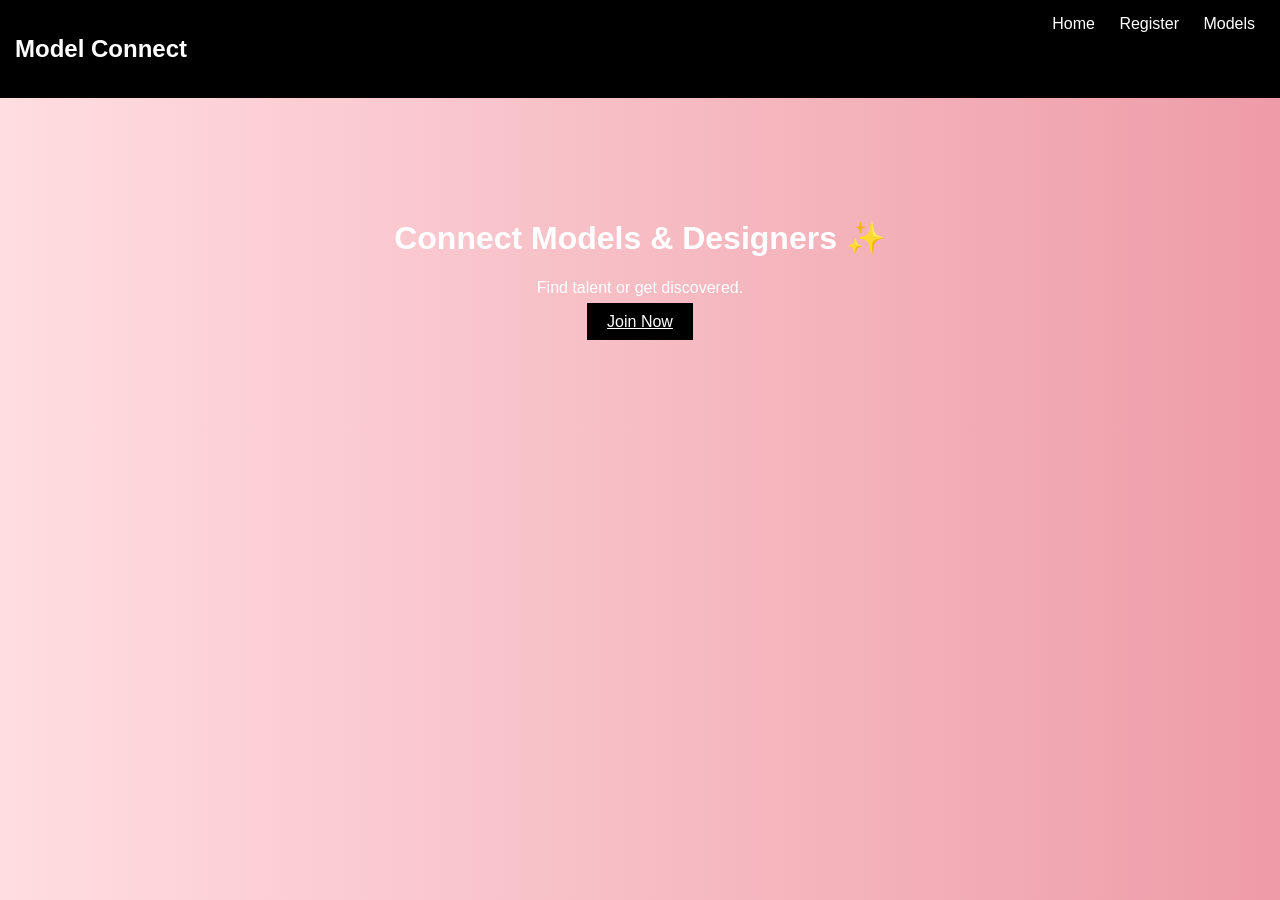
<file: index.html>
<!DOCTYPE html>
<html>
<head>
  <title>Model Connect</title>
  <link rel="stylesheet" href="style.css">
</head>
<body>

<div class="navbar">
  <h2>Model Connect</h2>
  <div>
    <a href="index.html">Home</a>
    <a href="register.html">Register</a>
    <a href="models.html">Models</a>
  </div>
</div>

<div class="hero">
  <h1>Connect Models & Designers ✨</h1>
  <p>Find talent or get discovered.</p>
  <a href="register.html" class="btn">Join Now</a>
</div>

</body>
</html>
</file>
<file: style.css>
body {
  font-family: Arial;
  margin: 0;
  background: linear-gradient(to right, #ffdde1, #ee9ca7);
}

.navbar {
  background: black;
  color: white;
  padding: 15px;
  display: flex;
  justify-content: space-between;
}

.navbar a {
  color: white;
  margin: 10px;
  text-decoration: none;
}

.hero {
  text-align: center;
  padding: 100px;
  color: white;
}

.btn {
  background: black;
  color: white;
  padding: 10px 20px;
}

form {
  text-align: center;
}

input {
  padding: 10px;
  margin: 5px;
  width: 250px;
}

.card {
  background: white;
  margin: 20px;
  padding: 15px;
  border-radius: 15px;
  text-align: center;
}
</file>
